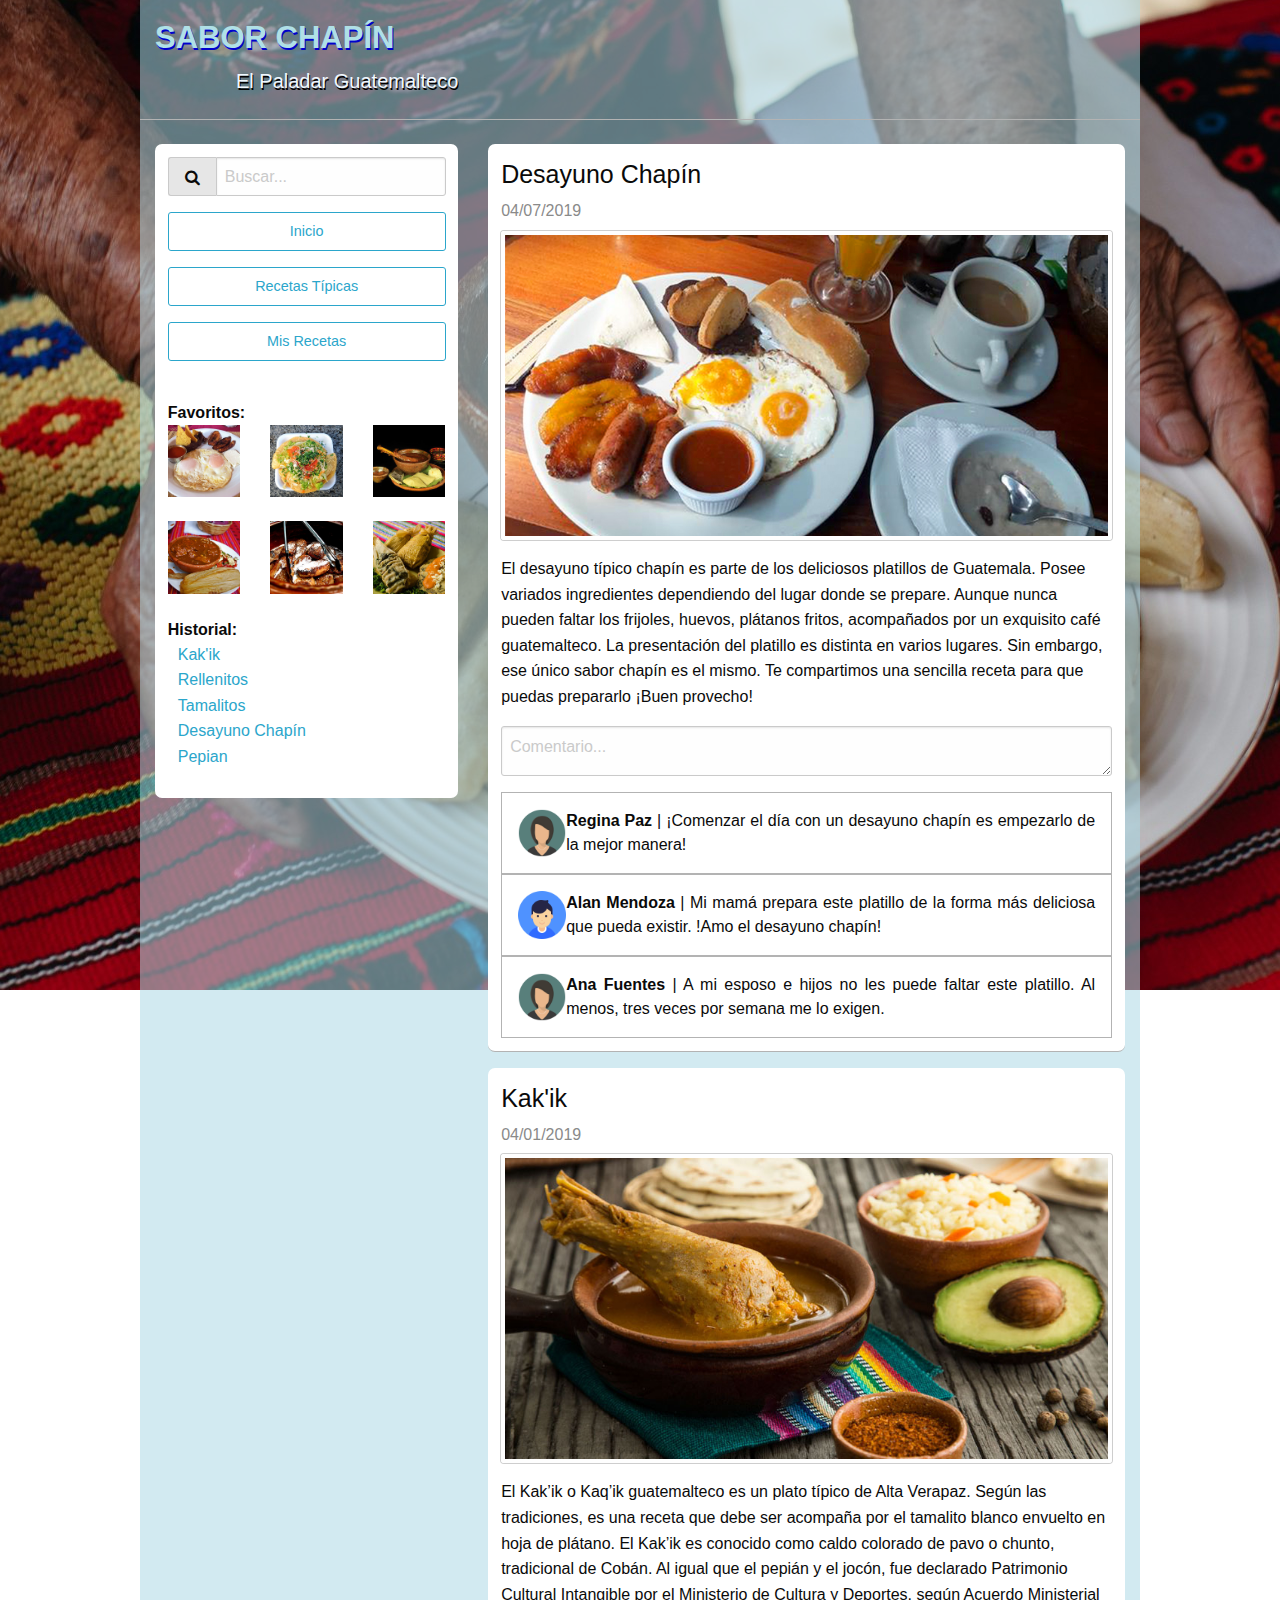
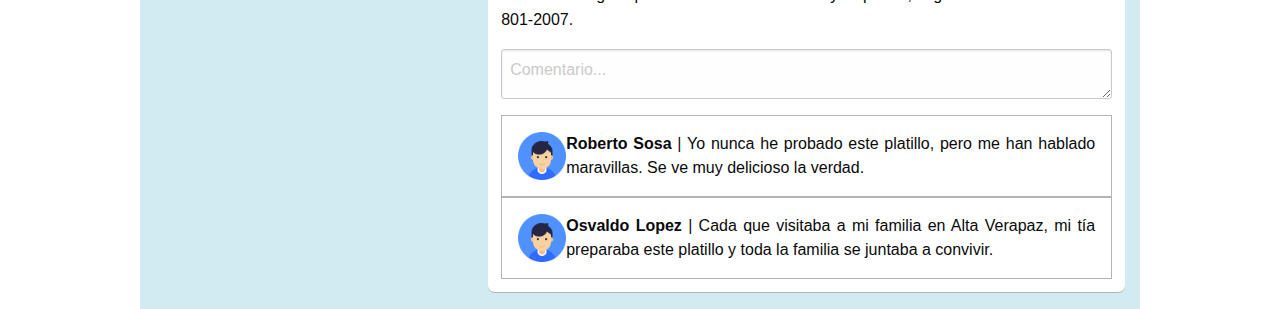
<file: blog-de-gastronomia/index.html>
<!DOCTYPE html>
<html lang="en">
<head>
    <meta charset="UTF-8">
    <meta name="viewport" content="width=device-width, initial-scale=1.0">
    <meta http-equiv="X-UA-Compatible" content="ie=edge">
    <link href="https://cdnjs.cloudflare.com/ajax/libs/font-awesome/4.7.0/css/font-awesome.css" rel="stylesheet">
    <link rel="stylesheet" href="foundation-6.5.1-custom/css/foundation.css">
    <link rel="stylesheet" href="foundation-6.5.1-custom/css/app.css">
    <title>Gastronomía</title>
</head>
<body>

    <div class="row header-large hide-for-small-only hide-for-medium-only show-for-large-up">
        <div class="column small-4">
            <h3 style="color: #b0e0e6; text-shadow: 1px 2px mediumblue; font-weight: bold;">SABOR CHAPÍN</h3>
            <h5 class="text-right subheader" style="color: aliceblue; text-shadow: 1px 2px black;">El Paladar Guatemalteco</h5>           
        </div>
        <div class="column small-8"></div>
    </div>

    <div class="row header-medium hide-for-large">
        <div class="column">
            <h3 class="text-center" style="color: #b0e0e6; text-shadow: 1px 2px mediumblue; font-weight: bold;">SABOR CHAPÍN</h3>
            <h5 class="text-center subheader" style="color: aliceblue; text-shadow: 1px 2px black;">El Paladar Guatemalteco</h5>           
        </div>
    </div>

    <div class="row content">

        <div class="column small-12 large-4 side-bar">
            <div class="side-bar-content">
                <div class="input-group">
                    <span class="input-group-label">
                        <i class="fa fa-search"></i>
                    </span>
                    <input class="input-group-field" type="text" placeholder="Buscar...">
                </div>
                <ul class="vertical menu">
                    <li class="hollow button">Inicio</li>
                    <li class="hollow button">Recetas Típicas</li>
                    <li class="hollow button">Mis Recetas</li>
                </ul>
                <div class="hide-for-medium-only hide-for-small-only">
                    <br>
                    <strong>Favoritos:</strong>
                    <div class="row">
                        <div class="column small-4"><a href="#"><img src="imgs/desayuno-chapin.jpg" alt="Desayno Chapín"></a></div>
                        <div class="column small-4"><a href="#"><img src="imgs/dobladas.jpg" alt="Dobladas"></a></div>
                        <div class="column small-4"><a href="#"><img src="imgs/kak-ik.jpg" alt="Kak'ik"></a></div>
                    </div>
                    <br>
                    <div class="row">
                        <div class="column small-4"><a href="#"><img src="imgs/pepian.jpg" alt="Pepian"></a></div>
                        <div class="column small-4"><a href="#"><img src="imgs/rellenitos.jpg" alt="Rellenitos"></a></div>
                        <div class="column small-4"><a href="#"><img src="imgs/tamalitos.jpg" alt="Tamalitos"></a></div>
                    </div>
                    <br>
                    
                    <strong>Historial:</strong>
                    <ul class="no-bullet" style="margin-left:10px;">
                        <li><a href="#">Kak'ik</a></li>
                        <li><a href="#">Rellenitos</a></li>
                        <li><a href="#">Tamalitos</a></li>
                        <li><a href="#">Desayuno Chapín</a></li>
                        <li><a href="#">Pepian</a></li>
                    </ul>
                </div>
            </div>
        </div>

        <div class="column small-12 large-8">

            <div class="entrada">
                <h4>Desayuno Chapín</h4>
                <h6 class="subheader">04/07/2019</h6>
                <img class="thumbnail" src="imgs/desayunofinal.jpg" alt="Desayuno Final" srcset="">
                <p>El desayuno típico chapín es parte de los deliciosos platillos de Guatemala. Posee variados ingredientes dependiendo del lugar donde se prepare. Aunque nunca pueden faltar los frijoles, huevos, plátanos fritos, acompañados por un exquisito café guatemalteco. La presentación del platillo es distinta en varios lugares. Sin embargo, ese único sabor chapín es el mismo. Te compartimos una sencilla receta para que puedas prepararlo ¡Buen provecho!</p>
                <textarea placeholder="Comentario..."></textarea>
                <div class="comentarios">
                    <div class="comentario">
                        <div class="row collapse align-middle">
                            <div class="column small-1 hide-for-small-only">
                                <img class="float-center" src="imgs/usuario-chica.png" alt="Imagen Usario">
                            </div>
                            <div class="column small-11 comentario-texto">
                                <strong>Regina Paz</strong> | ¡Comenzar el día con un desayuno chapín es empezarlo de la mejor manera!
                            </div>
                        </div>
                    </div>
                    <div class="comentario">
                        <div class="row collapse align-middle">
                            <div class="column small-1 hide-for-small-only">
                                <img class="float-center" src="imgs/usuario-chico.png" alt="Imagen Usario">
                            </div>
                            <div class="column small-11 comentario-texto">
                                <strong>Alan Mendoza</strong> | Mi mamá prepara este platillo de la forma más deliciosa que pueda existir. !Amo el desayuno chapín!
                            </div>
                        </div>
                    </div>
                    <div class="comentario">
                        <div class="row collapse align-middle">
                            <div class="column small-1 hide-for-small-only">
                                <img class="float-center" src="imgs/usuario-chica.png" alt="Imagen Usario">
                            </div>
                            <div class="column small-11 comentario-texto">
                                <strong>Ana Fuentes</strong> | A mi esposo e hijos no les puede faltar este platillo. Al menos, tres veces por semana me lo exigen.
                            </div>
                        </div>
                    </div>
                </div>
            </div>

            <div class="entrada">
                <h4>Kak'ik</h4>
                <h6 class="subheader">04/01/2019</h6>
                <img class="thumbnail" src="imgs/kakikfinal.jpg" alt="" srcset="">
                <p>El Kak’ik o Kaq’ik guatemalteco es un plato típico de Alta Verapaz. Según las tradiciones, es una receta que debe ser acompaña por el tamalito blanco envuelto en hoja de plátano.
                   El Kak’ik es conocido como caldo colorado de pavo o chunto, tradicional de Cobán. Al igual que el pepián y el jocón, fue declarado Patrimonio Cultural Intangible por el Ministerio de Cultura y Deportes, según Acuerdo Ministerial 801-2007.</p>
                <textarea placeholder="Comentario..."></textarea>
                <div class="comentarios">
                    <div class="comentario">
                        <div class="row collapse align-middle">
                            <div class="column small-1 hide-for-small-only">
                                <img class="float-center" src="imgs/usuario-chico.png" alt="Imagen Usario" width="48">
                            </div>
                            <div class="column small-11 comentario-texto">
                                <strong>Roberto Sosa</strong> | Yo nunca he probado este platillo, pero me han hablado maravillas. Se ve muy delicioso la verdad.
                            </div>
                        </div>
                    </div>
                    <div class="comentario">
                        <div class="row collapse align-middle">
                            <div class="column small-1 hide-for-small-only">
                                <img class="float-center" src="imgs/usuario-chico.png" alt="Imagen Usario" width="48">
                            </div>
                            <div class="column small-11 comentario-texto">
                                <strong>Osvaldo Lopez</strong> | Cada que visitaba a mi familia en Alta Verapaz, mi tía preparaba este platillo y toda la familia se juntaba a convivir.
                            </div>
                        </div>
                    </div>
                </div>
            </div>

        </div>
    </div>
    
    <script src="foundation-6.5.1-custom/js/vendor/jquery.js"></script>
    <script src="foundation-6.5.1-custom/js/vendor/what-input.js"></script>
    <script src="foundation-6.5.1-custom/js/vendor/foundation.min.js"></script>
</body>
</html>
</file>
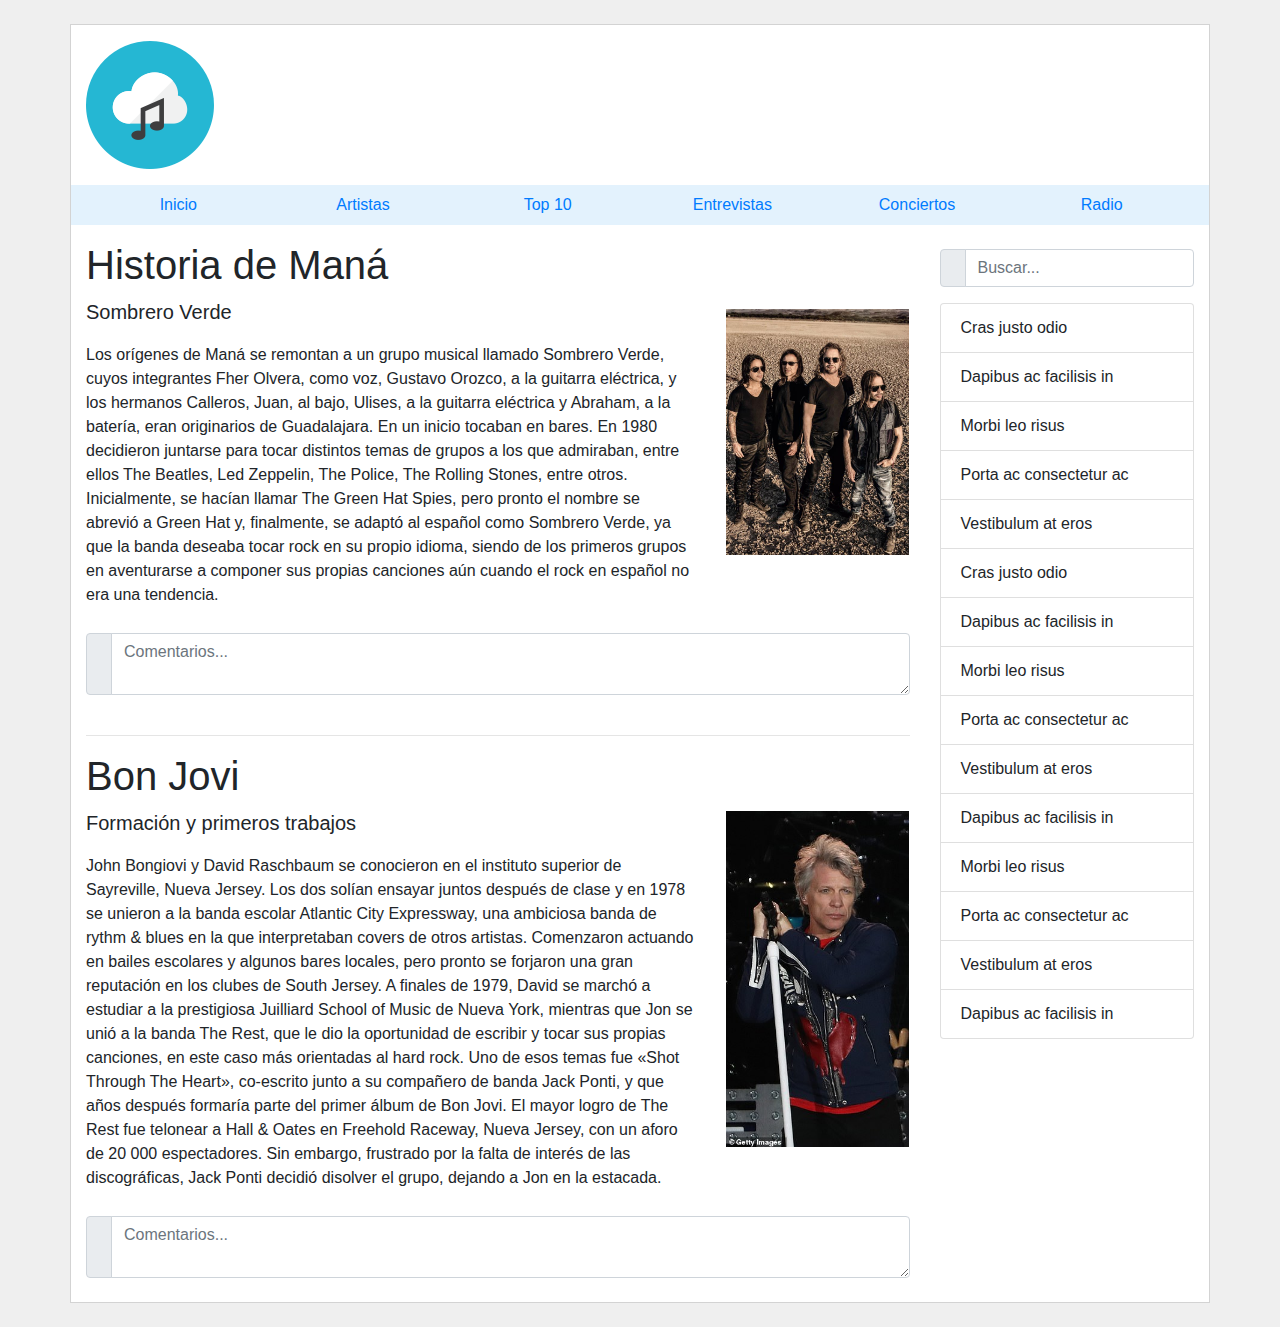
<file: blog-de-musica/index.html>
<!DOCTYPE html>
<html lang="en">
<head>
    <meta charset="UTF-8">
    <meta name="viewport" content="width=device-width, initial-scale=1.0">
    <meta http-equiv="X-UA-Compatible" content="ie=edge">
    <link rel="stylesheet" href="css/bootstrap/css/bootstrap.min.css">
    <link rel="stylesheet" href="https://use.fontawesome.com/releases/v5.7.2/css/all.css" integrity="sha384-fnmOCqbTlWIlj8LyTjo7mOUStjsKC4pOpQbqyi7RrhN7udi9RwhKkMHpvLbHG9Sr" crossorigin="anonymous">
    <title>Blog de Música</title>

    <style>

        body{
            background: #efefef;
        }

        .logo img{
            margin-top: 1rem;
        }

        .container {
            background: #fff;
            border: 1px solid lightgray;
        }

        .fab{
            margin-left: -14px;
        }
        
        .fa-twitter-square{
            color: #38A1F3;
        }

        .fa-instagram{
            color: #c32aa3;
        }

        .fa-youtube-square{
            color: #ED3833;
        }

        .fa-facebook-square {
            color: #4267b2;
        }
        .navigation{
            margin-top:1rem;
        }

        article {
            margin-top: 1rem;
        }

        .comentarios{
            margin-top: 0.625rem;
        }

        .search-box {
            margin-top: 1.5rem;
        }

        @media (max-width: 576px){

            .logo{
                text-align: center;
            }

            .social{
                margin-top:0.625rem;
            }

            .social-icons{
                justify-content: center !important;
            }

            .fab{
                margin-left: -7px;
            }
        }

        @media (min-width: 577px) and (max-width:767px) {
            .nav a{
                font-size: 0.85rem;
            }
        }
    </style>
</head>
<body>

    <br>
    <div class="container">
        
        <!-- Cabeza de Página -->
        <div class="row justify-content-between">
            <div class="col-12 col-sm-4 logo align-items-start">
                <img src="imgs/logo.png" alt="Logo">
            </div>
            <div class="col-12 col-sm-4 offset-sm-4 align-self-end social">
                <div class="row justify-content-end social-icons">
                    <div class="col-1"><a href="https://twitter.com" target="_blank"><i class="fab fa-twitter-square fa-2x"></i></a></div>
                    <div class="col-1"><a href="https://instagram.com" target="_blank"><i class="fab fa-instagram fa-2x"></i></a></div>
                    <div class="col-1"><a href="https://youtube.com" target="_blank"><i class="fab fa-youtube-square fa-2x"></i></a></div>
                    <div class="col-1"><a href="https://facebook.com" target="_blank"><i class="fab fa-facebook-square fa-2x"></i></a></div>
                </div>
            </div>
        </div>

        <!-- Navegación -->
        <div class="row navigation" style="background-color: #e3f2fd;">
            <div class="col">
                <ul class="nav nav-justified flex-column flex-sm-row">
                    <li class="nav-item">
                        <a class="nav-link" href="#">Inicio</a>
                    </li>
                    <li class="nav-item">
                        <a class="nav-link" href="#">Artistas</a>
                    </li>
                    <li class="nav-item">
                        <a class="nav-link" href="#">Top 10</a>
                    </li>
                    <li class="nav-item">
                        <a class="nav-link" href="#">Entrevistas</a>
                    </li>
                    <li class="nav-item">
                        <a class="nav-link" href="#">Conciertos</a>
                    </li>
                    <li class="nav-item">
                        <a class="nav-link" href="#">Radio</a>
                    </li>
                </ul>
            </div>
        </div>

        <!-- Contendio -->
        <div class="row">
            <div class="col-lg-9 col-md-12">
                <article>
                    <div class="row align-items-center">
                        <div class="div col-lg-8 col-xl-9">
                            <h1>Historia de Maná</h1>
                            <p class="lead">Sombrero Verde</p>
                            <p>Los orígenes de Maná se remontan a un grupo musical llamado Sombrero Verde, cuyos integrantes Fher Olvera, como voz, Gustavo Orozco, a la guitarra eléctrica, y los hermanos Calleros, Juan, al bajo, Ulises, a la guitarra eléctrica y Abraham, a la batería, eran originarios de Guadalajara. En un inicio tocaban en bares. En 1980 decidieron juntarse para tocar distintos temas de grupos a los que admiraban, entre ellos The Beatles, Led Zeppelin, The Police, The Rolling Stones, entre otros. Inicialmente, se hacían llamar The Green Hat Spies, pero pronto el nombre se abrevió a Green Hat y, finalmente, se adaptó al español como Sombrero Verde, ya que la banda deseaba tocar rock en su propio idioma, siendo de los primeros grupos en aventurarse a componer sus propias canciones aún cuando el rock en español no era una tendencia.</p>
                        </div>
                        <div class="div col-lg-4 col-xl-3">
                            <img src="imgs/mana.jpg" alt="Grupo Maná" class="img-fluid d-none d-lg-block">
                            <img src="imgs/mana2.jpg" alt="Grupo Maná" class="img-fluid d-lg-none">
                        </div>
                    </div>
                    <div class="row comentarios">
                        <div class="col">
                            <div class="input-group">
                                <div class="input-group-prepend">
                                    <span class="input-group-text"><i class="far fa-comment"></i></span>
                                </div>
                                <textarea class="form-control" aria-label="With textarea" placeholder="Comentarios..."></textarea>
                            </div>
                        </div>
                    </div>
                    <br>
                </article>
                <hr>
                <article>
                    <div class="row align-items-center">
                        <div class="div col-lg-8 col-xl-9">
                            <h1>Bon Jovi</h1>
                            <p class="lead">Formación y primeros trabajos</p>
                            <p>John Bongiovi y David Raschbaum se conocieron en el instituto superior de Sayreville, Nueva Jersey. Los dos solían ensayar juntos después de clase y en 1978 se unieron a la banda escolar Atlantic City Expressway, una ambiciosa banda de rythm & blues en la que interpretaban covers de otros artistas. Comenzaron actuando en bailes escolares y algunos bares locales, pero pronto se forjaron una gran reputación en los clubes de South Jersey. A finales de 1979, David se marchó a estudiar a la prestigiosa Juilliard School of Music de Nueva York, mientras que Jon se unió a la banda The Rest, que le dio la oportunidad de escribir y tocar sus propias canciones, en este caso más orientadas al hard rock. Uno de esos temas fue «Shot Through The Heart», co-escrito junto a su compañero de banda Jack Ponti, y que años después formaría parte del primer álbum de Bon Jovi. El mayor logro de The Rest fue telonear a Hall & Oates en Freehold Raceway, Nueva Jersey, con un aforo de 20 000 espectadores. Sin embargo, frustrado por la falta de interés de las discográficas, Jack Ponti decidió disolver el grupo, dejando a Jon en la estacada.</p>
                        </div>
                        <div class="div col-lg-4 col-xl-3">
                            <img src="imgs/bonjovi.jpg" alt="Grupo Maná" class="img-fluid d-none d-lg-block">
                            <img src="imgs/bonjovi2.jpg" alt="Grupo Maná" class="img-fluid d-lg-none">
                        </div>
                    </div>
                    <div class="row comentarios">
                        <div class="col">
                            <div class="input-group">
                                <div class="input-group-prepend">
                                    <span class="input-group-text"><i class="far fa-comment"></i></span>
                                </div>
                                <textarea class="form-control" aria-label="With textarea" placeholder="Comentarios..."></textarea>
                            </div>
                        </div>
                    </div>
                    <br>
                </article>
            </div>
            <div class="col-lg-3 d-none d-lg-block">
                <div class="row">
                    <div class="col search-box">
                        <div class="input-group input-group mb-3">
                            <div class="input-group-prepend">
                                <span class="input-group-text" id="inputGroup-sizing"><i class="fas fa-search"></i></span>
                            </div>
                            <input type="text" class="form-control" aria-label="Sizing example input" aria-describedby="inputGroup-sizing" placeholder="Buscar...">
                        </div>
                    </div>
                </div>
                <div class="row">
                    <div class="col">
                        <ul class="list-group">
                            <li class="list-group-item">Cras justo odio</li>
                            <li class="list-group-item">Dapibus ac facilisis in</li>
                            <li class="list-group-item">Morbi leo risus</li>
                            <li class="list-group-item">Porta ac consectetur ac</li>
                            <li class="list-group-item">Vestibulum at eros</li>
                            <li class="list-group-item">Cras justo odio</li>
                            <li class="list-group-item">Dapibus ac facilisis in</li>
                            <li class="list-group-item">Morbi leo risus</li>
                            <li class="list-group-item">Porta ac consectetur ac</li>
                            <li class="list-group-item">Vestibulum at eros</li>
                            <li class="list-group-item">Dapibus ac facilisis in</li>
                            <li class="list-group-item">Morbi leo risus</li>
                            <li class="list-group-item">Porta ac consectetur ac</li>
                            <li class="list-group-item">Vestibulum at eros</li>
                            <li class="list-group-item">Dapibus ac facilisis in</li>
                        </ul>
                    </div>
                </div>
            </div>
        </div>

    </div>
    <br>

    <script src="js/jquery-3.3.1.min.js"></script>
    <script src="js/bootstrap/bootstrap.min.js"></script>
</body>
</html>
</file>
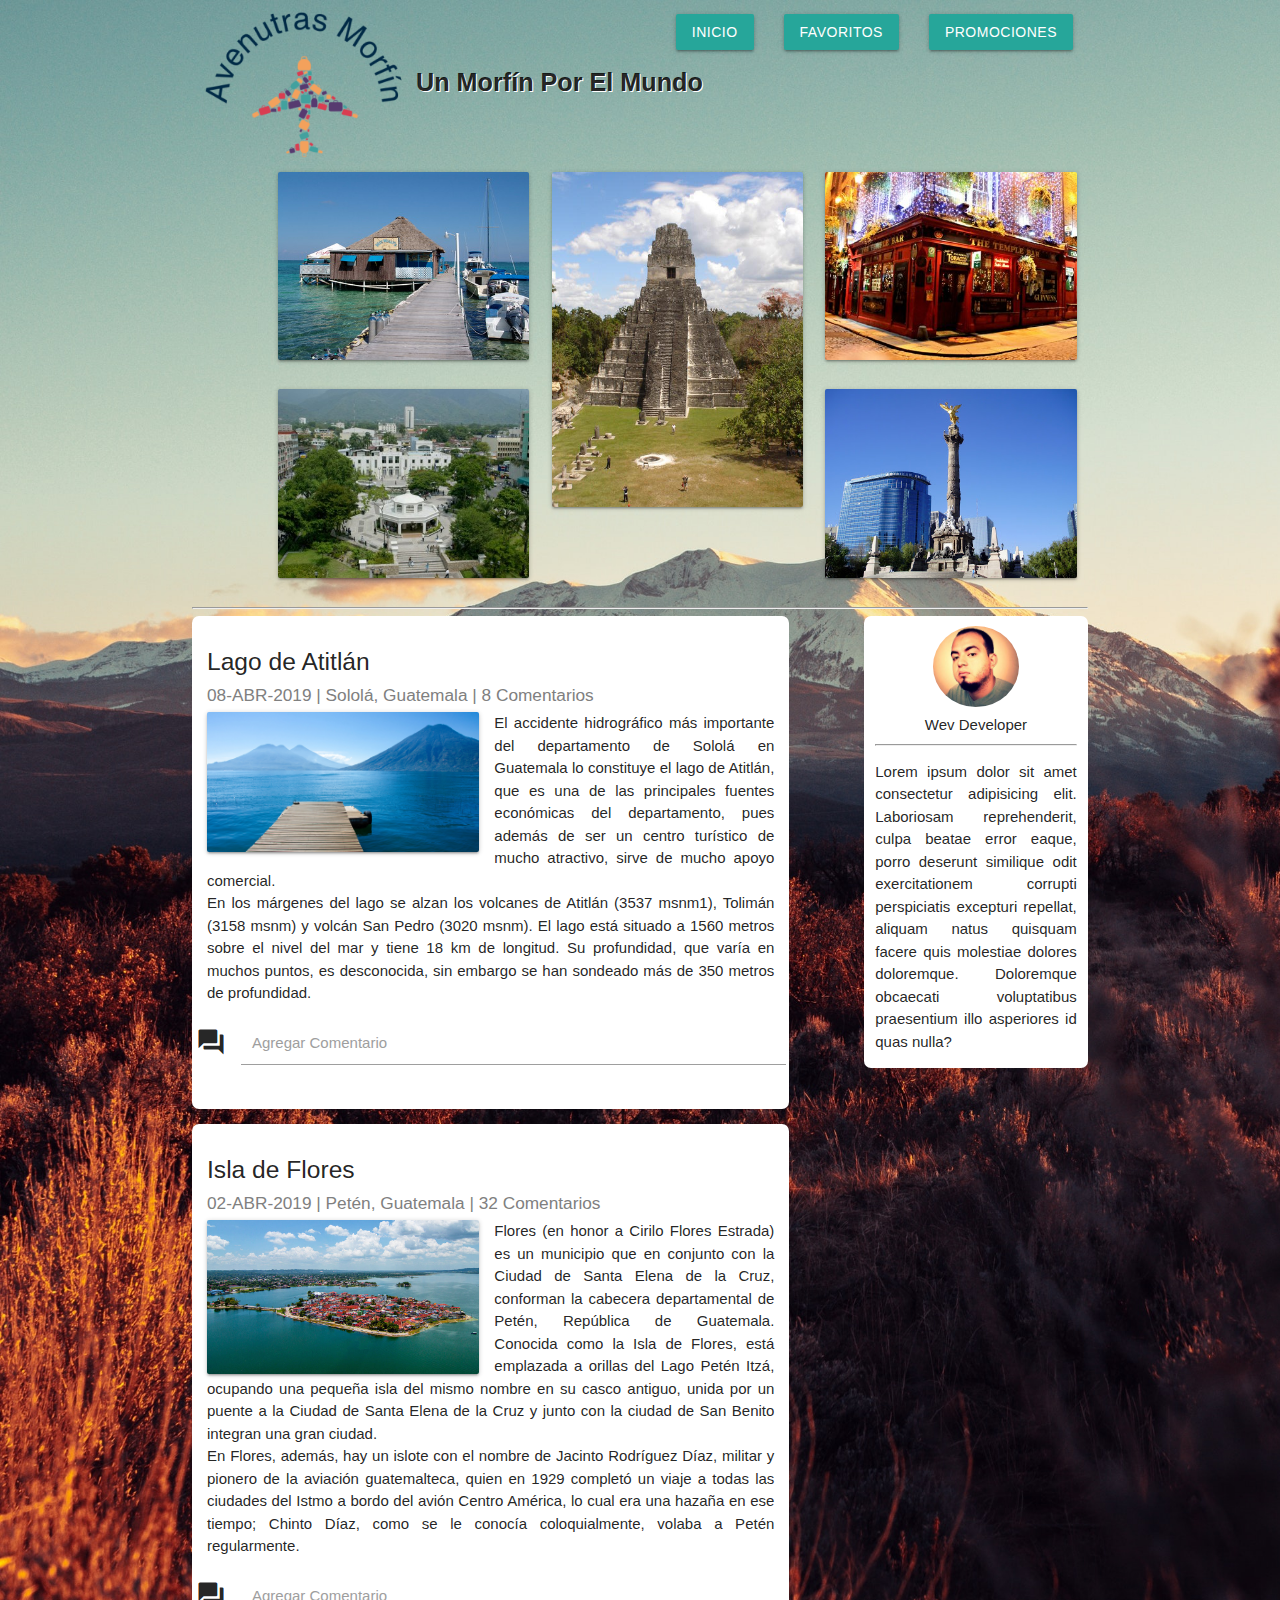
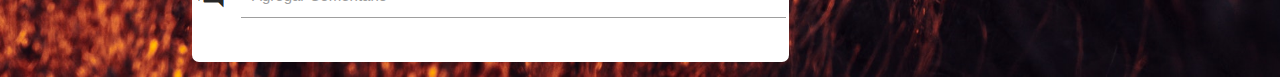
<file: blog-de-turismo/index.html>
<!DOCTYPE html>
<html lang="en">
<head>
    <meta charset="UTF-8">
    <meta name="viewport" content="width=device-width, initial-scale=1.0">
    <meta http-equiv="X-UA-Compatible" content="ie=edge">
    <link href="https://fonts.googleapis.com/icon?family=Material+Icons" rel="stylesheet">
    <link type="text/css" rel="stylesheet" href="materialize/css/materialize.min.css"  media="screen,projection"/>
    <link rel="stylesheet" href="https://use.fontawesome.com/releases/v5.8.1/css/all.css" integrity="sha384-50oBUHEmvpQ+1lW4y57PTFmhCaXp0ML5d60M1M7uH2+nqUivzIebhndOJK28anvf" crossorigin="anonymous">
    <link rel="stylesheet" href="app.css">
    <title>Blog Turismo</title>
</head>
<body>

    <div class="container">

        <div class="container--head row">
            <div class="col s12 m12 l3 container--head-logo">
                <div class="center-align" style="margin-top:10px;">
                    <img class="medium hide-on-large-only" src="imgs/logo2.jpg" alt="Logo">
                    <img class="large hide-on-med-and-down" src="imgs/logo2.jpg" alt="Logo">
                </div>                
            </div>
            <div class="col s12 m12 l9 container--head-menu">
                <div class="row hide-on-med-and-down">
                    <nav style="border: none; background: transparent; box-shadow: none;">
                        <div class="nav-wrapper">
                            <ul id="nav-mobile" class="right">
                            <li><a class="btn" href="#">Inicio</a></li>
                            <li><a class="btn" href="#">Favoritos</a></li>
                            <li><a class="btn" href="#">Promociones</a></li>
                            </ul>
                        </div>
                    </nav>
                </div>
                <div class="row">
                    <div class="hide-on-med-and-down">
                        <p class="flow-text" style="margin:0 auto; text-shadow: 1px 1px #fff; font-weight: bold;">Un Morfín Por El Mundo</p>
                    </div>
                </div>
            </div>
        </div>

        <div class="container--body">

            <div class="row" style="margin-bottom:0">
                <div class="col l1 hide-on-med-and-down">
                    <ul class="social">
                        <li><a target="_blank" href="https://www.facebook.com"><i class="fab fa-facebook-square fa-4x" style="color:#3b5998"></i></a></li>
                        <li><a target="_blank" href="https://www.youtube.com"><i class="fab fa-youtube-square fa-4x" style="color:#b31217"></i></a></li>
                        <li><a target="_blank" href="https://www.instagram.com"><i class="fab fa-instagram fa-4x" style="color:#ea4c89"></i></a></li>
                        <li><a target="_blank" href="https://www.pinterest.com"><i class="fab fa-pinterest-square fa-4x" style="color:#bd081c"></i></a></li>
                        <li><a target="_blank" href="https://www.twitter.com"><i class="fab fa-twitter-square fa-4x" style="color:#55acee"></i></a></li>                    
                    </ul>
                </div>
                <div class="col l11">
                    <div class="row">
                        <div class="col s12 m4">
                            <div class="row gallery valign-wrapper">
                                <div class="col s12 m12">
                                    <img class="responsive-img card" src="imgs/belice.jpg" alt="Belice">
                                    <img class="responsive-img card" src="imgs/honduras.jpg" alt="Honduras">
                                </div>
                            </div>
                        </div>
                        <div class="col s12 m4">
                            <div class="row gallery">     
                                <div class="col s12 m12">
                                    <img class="responsive-img card" src="imgs/guatemala.jpg" alt="Guatemala">
                                </div>    
                            </div>
                        </div>
                        <div class="col s12 m4">
                            <div class="row gallery valign-wrapper">
                                <div class="col s12 m12">
                                    <img class="responsive-img card" src="imgs/irlanda.JPG" alt="Irlanda">
                                    <img class="responsive-img card" src="imgs/mexico.jpg" alt="Mexico">
                                </div>
                            </div>
                        </div>
                    </div>
                </div>

            </div>

            <hr>

            <div class="row">
                <div class="col s12 m12 l8" style="padding:0">   
                    <div class="entrada">
                        <h5>Lago de Atitlán</h5>
                        <h6 style="color:gray">08-ABR-2019 | Sololá, Guatemala | 8 Comentarios</h6>
                        <div class="row" style="margin-bottom:0">
                            <div class="col">
                                <img class="card left" src="imgs/atitlan.jpg" alt="Atitlán" style="margin:0">
                                <p style="text-align:justify; margin:0">El accidente hidrográfico más importante del departamento de Sololá en Guatemala lo constituye el lago de Atitlán, que es una de las principales fuentes económicas del departamento, pues además de ser un centro turístico de mucho atractivo, sirve de mucho apoyo comercial.</p>
                                <p style="text-align:justify; margin:0">En los márgenes del lago se alzan los volcanes de Atitlán (3537 msnm1​), Tolimán (3158 msnm) y volcán San Pedro (3020 msnm). El lago está situado a 1560 metros sobre el nivel del mar y tiene 18 km de longitud. Su profundidad, que varía en muchos puntos, es desconocida, sin embargo se han sondeado más de 350 metros de profundidad.</p>
                            </div>
                            <div class="input-field col s12" style="padding:0">
                                <i class="material-icons prefix">forum</i>
                                <textarea id="textarea1" class="materialize-textarea"></textarea>
                                <label for="textarea1">Agregar Comentario</label>
                            </div>
                        </div>
                    </div>                     
                    <div class="entrada">
                        <h5>Isla de Flores</h5>
                        <h6 style="color:gray">02-ABR-2019 | Petén, Guatemala | 32 Comentarios</h6>
                        <div class="row" style="margin-bottom:0">
                            <div class="col">
                                <img class="card left" src="imgs/flores.jpg" alt="Atitlán" style="margin:0">
                                <p style="text-align:justify; margin:0">Flores (en honor a Cirilo Flores Estrada) es un municipio que en conjunto con la Ciudad de Santa Elena de la Cruz, conforman la cabecera departamental de Petén, República de Guatemala.​ Conocida como la Isla de Flores, está emplazada a orillas del Lago Petén Itzá, ocupando una pequeña isla del mismo nombre en su casco antiguo, unida por un puente a la Ciudad de Santa Elena de la Cruz y junto con la ciudad de San Benito integran una gran ciudad.</p>
                                <p style="text-align:justify; margin:0">En Flores, además, hay un islote con el nombre de Jacinto Rodríguez Díaz, militar y pionero de la aviación guatemalteca, quien en 1929 completó un viaje a todas las ciudades del Istmo a bordo del avión Centro América, lo cual era una hazaña en ese tiempo; Chinto Díaz, como se le conocía coloquialmente, volaba a Petén regularmente.</p>
                            </div>
                            <div class="input-field col s12" style="padding:0">
                                <i class="material-icons prefix">forum</i>
                                <textarea id="textarea2" class="materialize-textarea"></textarea>
                                <label for="textarea2">Agregar Comentario</label>
                            </div>
                        </div>                        
                    </div>                     
                  
                </div>
                <div class="col s12 m12 l3 push-l1 autor">
                    <div class="autor-head" style="text-align: center;">
                        <img src="imgs/frank.jpg" class="circle responsive-img">
                        <br>
                        <span class="card-title">Wev Developer</span>
                    </div>
                    <hr>
                    <div class="card-content">
                        <p style="text-align: justify;">Lorem ipsum dolor sit amet consectetur adipisicing elit. Laboriosam reprehenderit, culpa beatae error eaque, porro deserunt similique odit exercitationem corrupti perspiciatis excepturi repellat, aliquam natus quisquam facere quis molestiae dolores doloremque. Doloremque obcaecati voluptatibus praesentium illo asperiores id quas nulla?</p>
                    </div>
                </div>
            </div>

        </div>


    </div>

    <script type="text/javascript" src="materialize/js/materialize.min.js"></script>
</body>
</html>
</file>
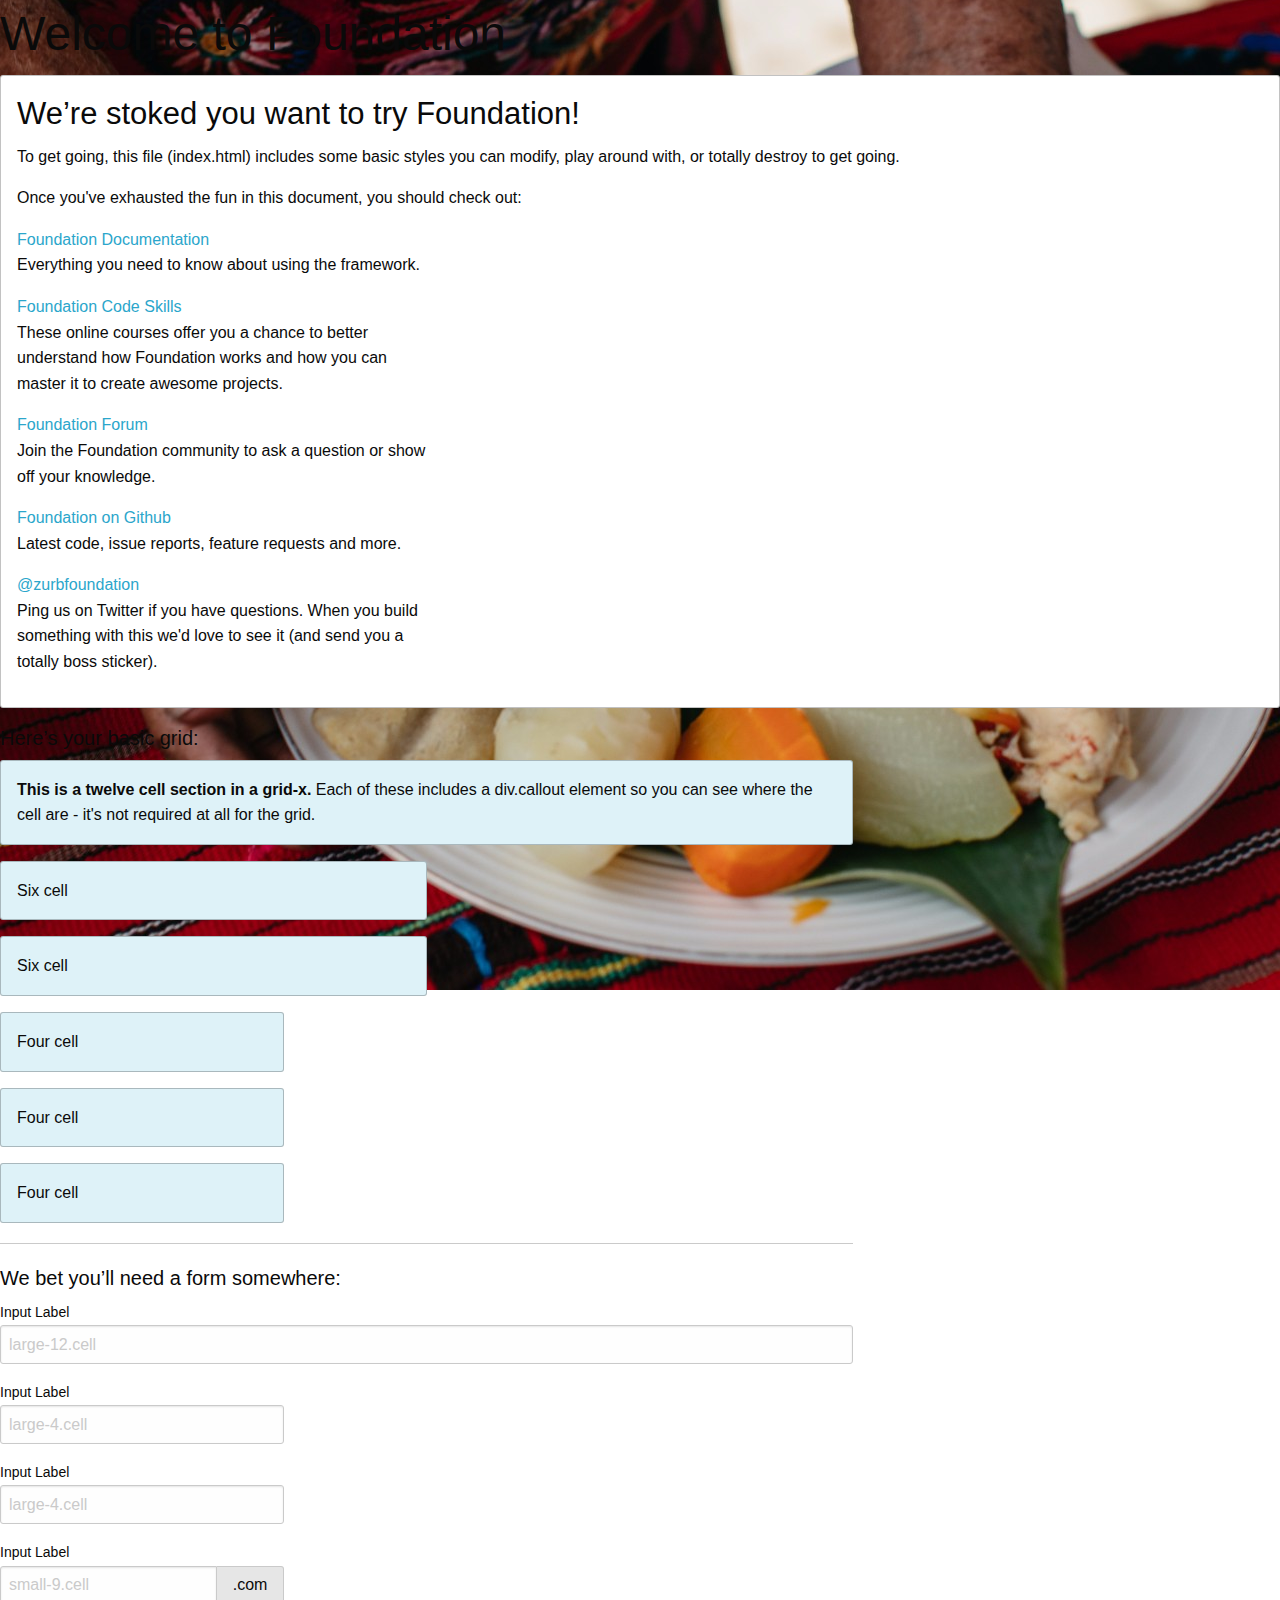
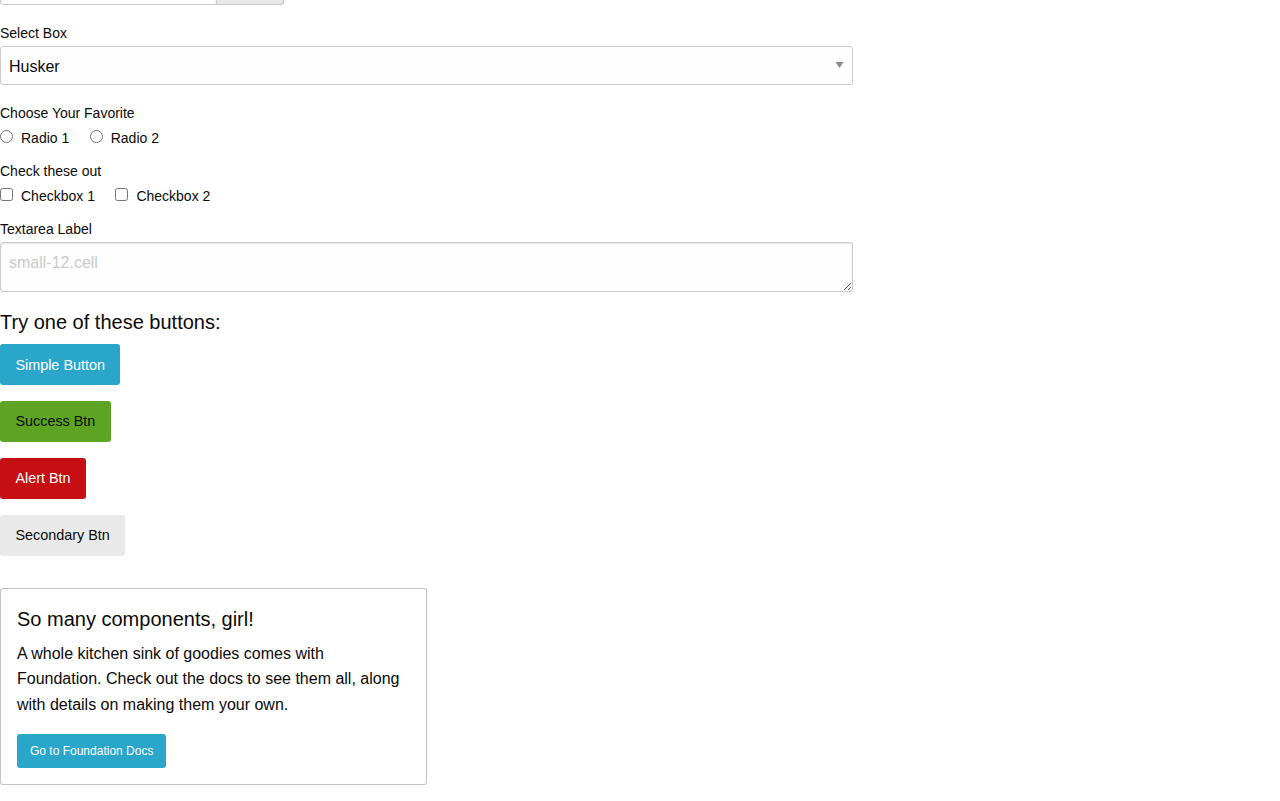
<file: blog-de-gastronomia/foundation-6.5.1-custom/index.html>
<!doctype html>
<html class="no-js" lang="en" dir="ltr">
  <head>
    <meta charset="utf-8">
    <meta http-equiv="x-ua-compatible" content="ie=edge">
    <meta name="viewport" content="width=device-width, initial-scale=1.0">
    <title>Foundation for Sites</title>
    <link rel="stylesheet" href="css/foundation.css">
    <link rel="stylesheet" href="css/app.css">
  </head>
  <body>
    <div class="grid-container">
      <div class="grid-x grid-padding-x">
        <div class="large-12 cell">
          <h1>Welcome to Foundation</h1>
        </div>
      </div>

      <div class="grid-x grid-padding-x">
        <div class="large-12 cell">
          <div class="callout">
            <h3>We&rsquo;re stoked you want to try Foundation! </h3>
            <p>To get going, this file (index.html) includes some basic styles you can modify, play around with, or totally destroy to get going.</p>
            <p>Once you've exhausted the fun in this document, you should check out:</p>
            <div class="grid-x grid-padding-x">
              <div class="large-4 medium-4 cell">
                <p><a href="http://foundation.zurb.com/docs">Foundation Documentation</a><br />Everything you need to know about using the framework.</p>
              </div>
              <div class="large-4 medium-4 cell">
                <p><a href="http://zurb.com/university/code-skills">Foundation Code Skills</a><br />These online courses offer you a chance to better understand how Foundation works and how you can master it to create awesome projects.</p>
              </div>
              <div class="large-4 medium-4 cell">
                <p><a href="http://foundation.zurb.com/forum">Foundation Forum</a><br />Join the Foundation community to ask a question or show off your knowledge.</p>
              </div>
            </div>
            <div class="grid-x grid-padding-x">
              <div class="large-4 medium-4 medium-push-2 cell">
                <p><a href="http://github.com/zurb/foundation">Foundation on Github</a><br />Latest code, issue reports, feature requests and more.</p>
              </div>
              <div class="large-4 medium-4 medium-pull-2 cell">
                <p><a href="https://twitter.com/ZURBfoundation">@zurbfoundation</a><br />Ping us on Twitter if you have questions. When you build something with this we'd love to see it (and send you a totally boss sticker).</p>
              </div>
            </div>
          </div>
        </div>
      </div>

      <div class="grid-x grid-padding-x">
        <div class="large-8 medium-8 cell">
          <h5>Here&rsquo;s your basic grid:</h5>
          <!-- Grid Example -->

          <div class="grid-x grid-padding-x">
            <div class="large-12 cell">
              <div class="primary callout">
                <p><strong>This is a twelve cell section in a grid-x.</strong> Each of these includes a div.callout element so you can see where the cell are - it's not required at all for the grid.</p>
              </div>
            </div>
          </div>
          <div class="grid-x grid-padding-x">
            <div class="large-6 medium-6 cell">
              <div class="primary callout">
                <p>Six cell</p>
              </div>
            </div>
            <div class="large-6 medium-6 cell">
              <div class="primary callout">
                <p>Six cell</p>
              </div>
            </div>
          </div>
          <div class="grid-x grid-padding-x">
            <div class="large-4 medium-4 small-4 cell">
              <div class="primary callout">
                <p>Four cell</p>
              </div>
            </div>
            <div class="large-4 medium-4 small-4 cell">
              <div class="primary callout">
                <p>Four cell</p>
              </div>
            </div>
            <div class="large-4 medium-4 small-4 cell">
              <div class="primary callout">
                <p>Four cell</p>
              </div>
            </div>
          </div>

          <hr />

          <h5>We bet you&rsquo;ll need a form somewhere:</h5>
          <form>
            <div class="grid-x grid-padding-x">
              <div class="large-12 cell">
                <label>Input Label</label>
                <input type="text" placeholder="large-12.cell" />
              </div>
            </div>
            <div class="grid-x grid-padding-x">
              <div class="large-4 medium-4 cell">
                <label>Input Label</label>
                <input type="text" placeholder="large-4.cell" />
              </div>
              <div class="large-4 medium-4 cell">
                <label>Input Label</label>
                <input type="text" placeholder="large-4.cell" />
              </div>
              <div class="large-4 medium-4 cell">
                <div class="grid-x">
                  <label>Input Label</label>
                  <div class="input-group">
                    <input type="text" placeholder="small-9.cell" class="input-group-field" />
                    <span class="input-group-label">.com</span>
                  </div>
                </div>
              </div>
            </div>
            <div class="grid-x grid-padding-x">
              <div class="large-12 cell">
                <label>Select Box</label>
                <select>
                  <option value="husker">Husker</option>
                  <option value="starbuck">Starbuck</option>
                  <option value="hotdog">Hot Dog</option>
                  <option value="apollo">Apollo</option>
                </select>
              </div>
            </div>
            <div class="grid-x grid-padding-x">
              <div class="large-6 medium-6 cell">
                <label>Choose Your Favorite</label>
                <input type="radio" name="pokemon" value="Red" id="pokemonRed"><label for="pokemonRed">Radio 1</label>
                <input type="radio" name="pokemon" value="Blue" id="pokemonBlue"><label for="pokemonBlue">Radio 2</label>
              </div>
              <div class="large-6 medium-6 cell">
                <label>Check these out</label>
                <input id="checkbox1" type="checkbox"><label for="checkbox1">Checkbox 1</label>
                <input id="checkbox2" type="checkbox"><label for="checkbox2">Checkbox 2</label>
              </div>
            </div>
            <div class="grid-x grid-padding-x">
              <div class="large-12 cell">
                <label>Textarea Label</label>
                <textarea placeholder="small-12.cell"></textarea>
              </div>
            </div>
          </form>
        </div>

        <div class="large-4 medium-4 cell">
          <h5>Try one of these buttons:</h5>
          <p><a href="#" class="button">Simple Button</a><br/>
          <a href="#" class="success button">Success Btn</a><br/>
          <a href="#" class="alert button">Alert Btn</a><br/>
          <a href="#" class="secondary button">Secondary Btn</a></p>
          <div class="callout">
            <h5>So many components, girl!</h5>
            <p>A whole kitchen sink of goodies comes with Foundation. Check out the docs to see them all, along with details on making them your own.</p>
            <a href="http://foundation.zurb.com/sites/docs/" class="small button">Go to Foundation Docs</a>
          </div>
        </div>
      </div>
    </div>

    <script src="js/vendor/jquery.js"></script>
    <script src="js/vendor/what-input.js"></script>
    <script src="js/vendor/foundation.js"></script>
    <script src="js/app.js"></script>
  </body>
</html>
</file>
<file: blog-de-gastronomia/foundation-6.5.1-custom/css/app.css>
body {
    background: url("../../imgs/fondo-principal.jpg") center center no-repeat fixed;
}

.header-medium,
.header-large{
    border-bottom: 1px solid #b3b3b3;
    padding: 1rem 0;
    background: rgba(173,216,230,0.55);
}

.content {
    padding: 1.5rem 0 0 0;
    background: rgba(173,216,230,0.55);
}

.side-bar-content {
    border-radius: 7px;
    background: #fff;
    padding: 0.8rem;
    margin-bottom: 1rem;
}

.entrada {
    border-bottom: 1px solid #b3b3b3;
    margin-bottom: 1rem;
    background: #fff;
    padding: 0.8rem;
    border-radius: 7px;
}

.comentario {
    border: 1px solid #b3b3b3;
    padding: 1rem;
}

.comentario-texto{
    text-align: justify;
}
</file>
<file: blog-de-turismo/app.css>
body{
    background: url(imgs/body_background.jpg);
    background-size: cover;
}

.row {
    margin-bottom: 0 !important;
}

.container--head-logo img.medium{
    width: 30%;
}

.container--head-logo img.large{
    width: 100%;
}

.social li{
    margin-bottom: 0.5rem;
}

.gallery img {
    width: 100%
}

.entrada {
    background: #fff;
    padding: 1rem;
    border-radius: 7px;
    margin-bottom: 15px;
}

.entrada img{
    width: 48%;
    margin-right: 15px !important;
}

.autor{
    background: #fff;
    border-radius: 7px;
    padding: 0.5rem;
    margin-bottom: 1rem;
}
.autor img{
    width:86px;
    margin-top: 10px;
}
</file>
